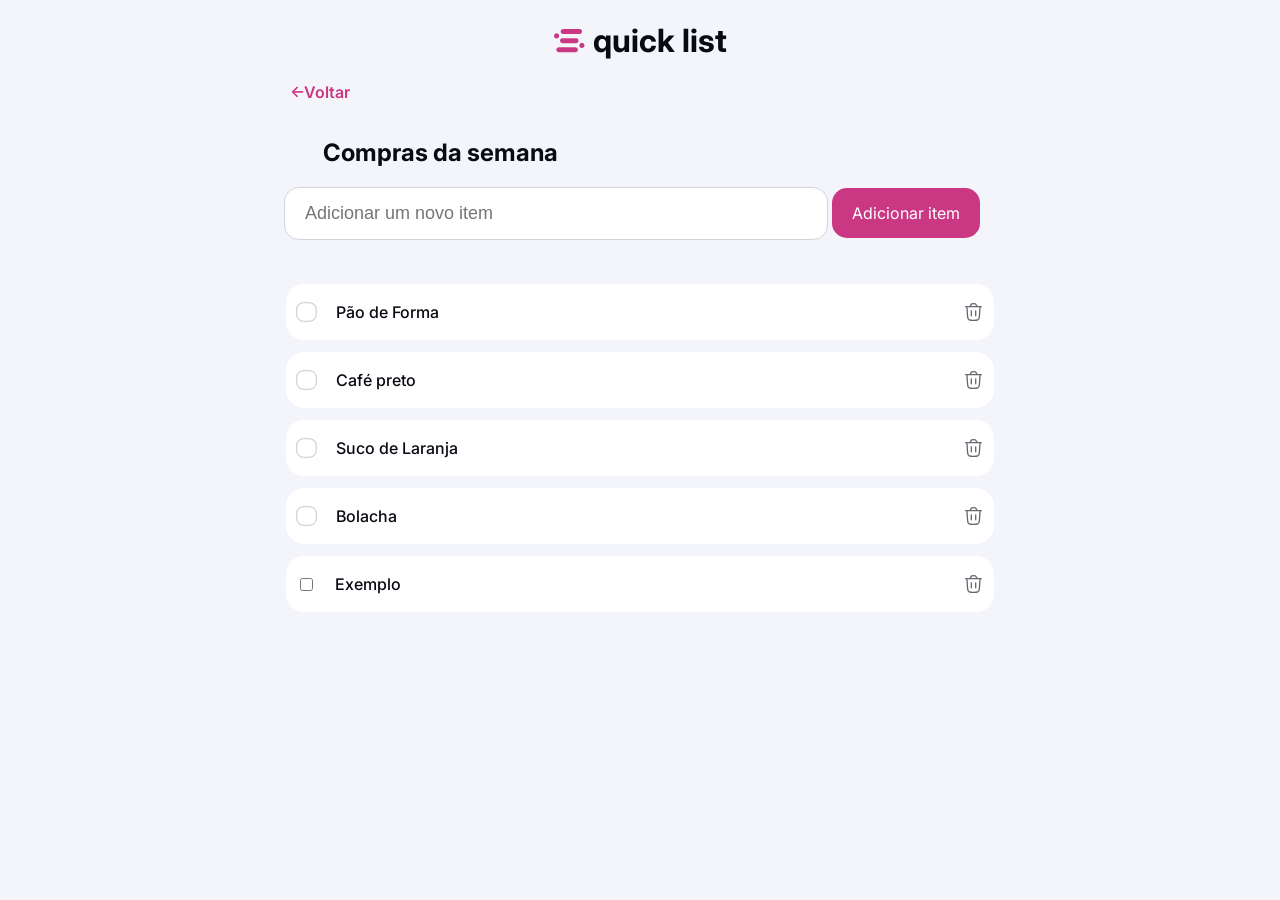
<file: index.html>
<!DOCTYPE html>
<html lang="pt-BR">
<head>
    <meta charset="UTF-8">
    <meta name="viewport" content="width=device-width, initial-scale=1.0">
    <link rel="stylesheet" href="style.css">

    <link rel="preconnect" href="https://fonts.googleapis.com">
    <link rel="preconnect" href="https://fonts.gstatic.com" crossorigin>
    <link href="https://fonts.googleapis.com/css2?family=Inter:ital,opsz,wght@0,14..32,100..900;1,14..32,100..900&display=swap" rel="stylesheet">
    <title>Quick-List</title>
</head>
<body>
    <header>
            <img src="assets/vector.svg" alt="">
            <h1>quick list</h1>
    </header>

        <section class="content1">
            <main>
        <button class="btn"><-Voltar</button>
            </main>
        </section>

         <section class="content2">
        <h1>Compras da semana</h1>
        </section>

        <section class="form">
            <form>
            <input type="text" placeholder="Adicionar um novo item">
            <button type="submit">Adicionar item</button>
            </form>
            <form>
        </section>

        <section class="list">
            <ul>
                <li class="itens" >
                    <img src="assets/iconCheckBoxDefault.svg" class="icon1">
                    <p>Pão de Forma</p>
                    <img src="assets/iconTrash.svg" class="icon2">
                </li>

                 <li class="itens" >
                    <img src="assets/iconCheckBoxDefault.svg" class="icon1">
                    <p>Café preto</p>
                    <img src="assets/iconTrash.svg" class="icon2">
                </li>

                 <li class="itens" >
                    <img src="assets/iconCheckBoxDefault.svg" class="icon1">
                    <p>Suco de Laranja</p>
                    <img src="assets/iconTrash.svg" class="icon2">
                </li>

                <li class="itens" >
                    <img src="assets/iconCheckBoxDefault.svg" class="icon1">
                    <p>Bolacha</p>
                    <img src="assets/iconTrash.svg" class="icon2">
                </li>


                <li class="itens">
                    <input type ="checkbox" id="exemplo">
                    <label for="exemplo">
                        <p>Exemplo</p>
                    </label>
                    <img src="assets/iconTrash.svg" class="icon2">
                </li>
            </ul>
        </section>

        
        <section class="removeItem">
            <ul>
                <li class="removeAlert">
                    <img src="assets/iconAlert.svg" alt="">
                    <p>O item selecionado foi removido</p>
                    <img src="assets/iconDelete.svg" alt="" class="icon3">
                </li>
            </ul>
        </section>

        <script src="script.js"></script>
</body>
</html>
</file>
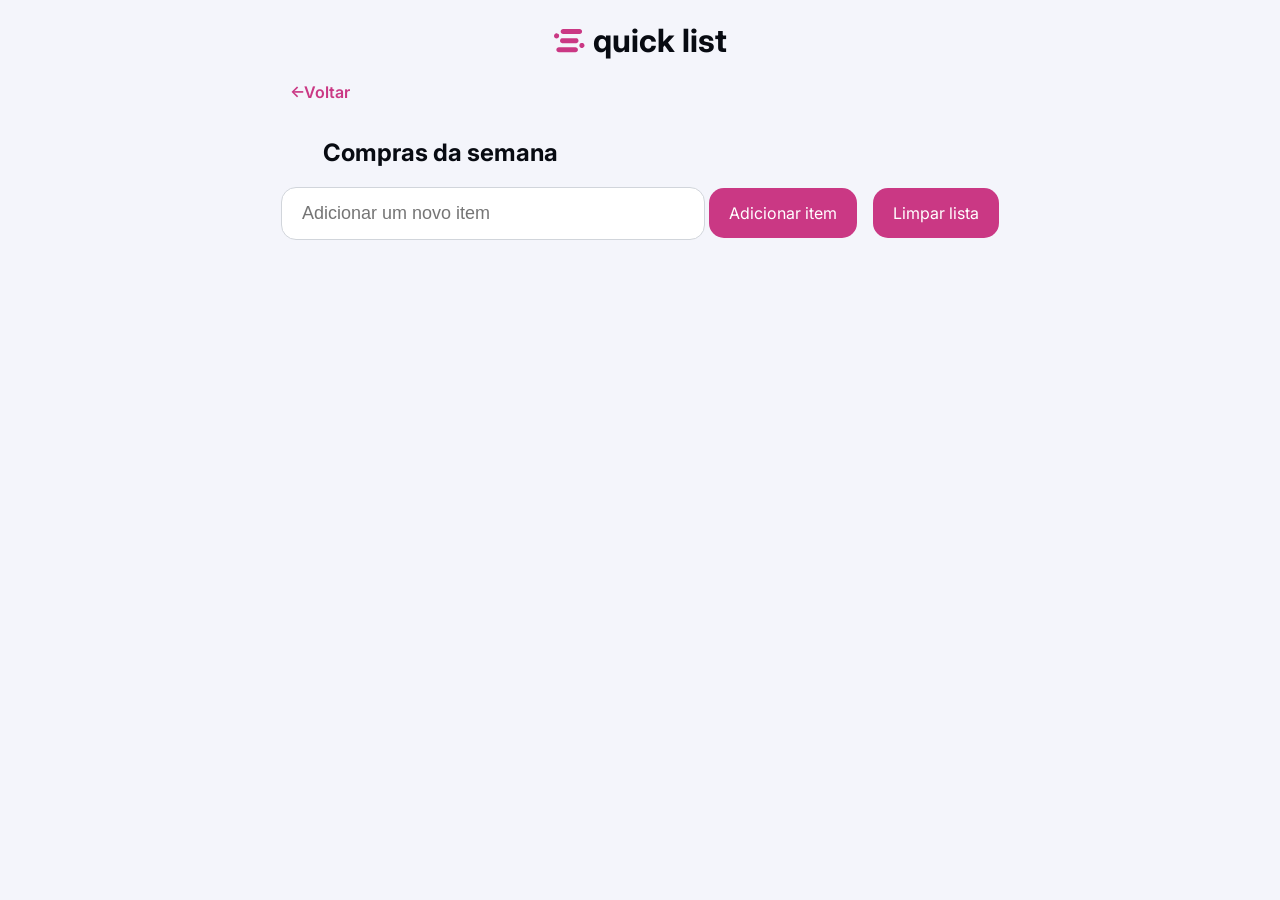
<file: quick-list-v2/index.html>
<!DOCTYPE html>
<html lang="pt-BR">
<head>
    <meta charset="UTF-8">
    <meta name="viewport" content="width=device-width, initial-scale=1.0">
    <link rel="stylesheet" href="style.css">

    <link rel="preconnect" href="https://fonts.googleapis.com">
    <link rel="preconnect" href="https://fonts.gstatic.com" crossorigin>
    <link href="https://fonts.googleapis.com/css2?family=Inter:ital,opsz,wght@0,14..32,100..900;1,14..32,100..900&display=swap" rel="stylesheet">
    <title>Quick-List</title>
</head>
<body>
    <header>
            <img src="assets/vector.svg" alt="">
            <h1>quick list</h1>
    </header>

        <section class="content1">
            <main>
        <button class="btn"><-Voltar</button>
            </main>
        </section>

         <section class="content2">
        <h1>Compras da semana</h1>
        </section>

        <section class="form">
            <form>
            <input type="text" placeholder="Adicionar um novo item">
            <button type="submit">Adicionar item</button>
            </form>
            <form>
                <button type="button" id="btnClear">Limpar lista</button>
            </form>
        </section>

        <section class="list">
            <ul>
                <li class="itens" style="display: none;">
                  <input type="checkbox" id="checkPao" class="checkbox-input">
                   <label for="checkPao" class="checkbox-label">
                    <span class="custom-checkbox"></span>
                     <p>Pão de forma</p>
                  </label>
                 <img src="assets/iconTrash.svg" class="icon2">
                </li>
            </ul>
        </section>

        
        <section class="removeItem">
            <ul>
                <li class="removeAlert">
                    <img src="assets/iconAlert.svg" alt="">
                    <p>O item selecionado foi removido</p>
                    <img src="assets/iconDelete.svg" alt="" class="icon3">
                </li>
            </ul>
        </section>

        <script src="script.js"></script>
</body>
</html>
</file>
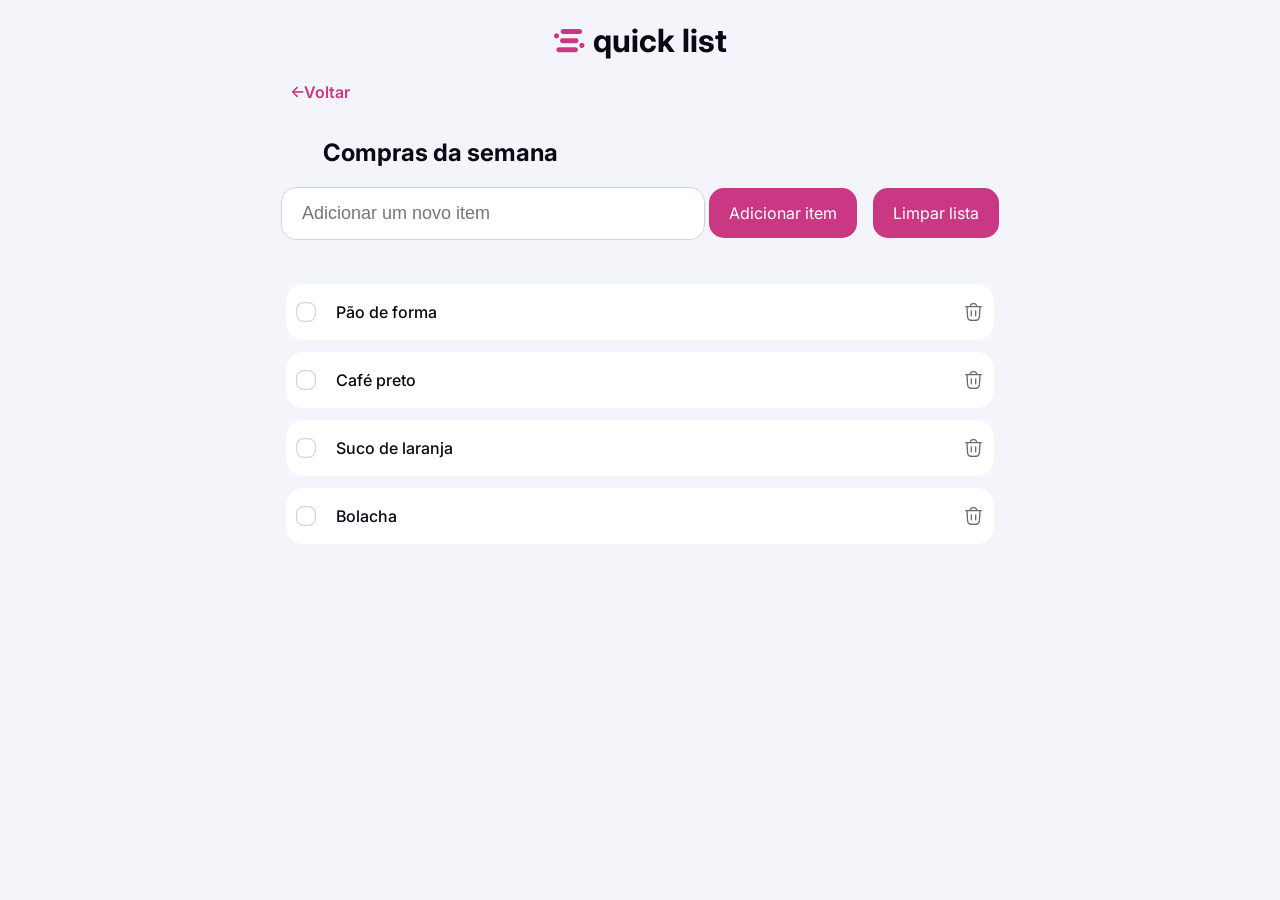
<file: quickl-ist-v2/index.html>
<!DOCTYPE html>
<html lang="pt-BR">
<head>
    <meta charset="UTF-8">
    <meta name="viewport" content="width=device-width, initial-scale=1.0">
    <link rel="stylesheet" href="style.css">

    <link rel="preconnect" href="https://fonts.googleapis.com">
    <link rel="preconnect" href="https://fonts.gstatic.com" crossorigin>
    <link href="https://fonts.googleapis.com/css2?family=Inter:ital,opsz,wght@0,14..32,100..900;1,14..32,100..900&display=swap" rel="stylesheet">
    <title>Quick-List</title>
</head>
<body>
    <header>
            <img src="assets/vector.svg" alt="">
            <h1>quick list</h1>
    </header>

        <section class="content1">
            <main>
        <button class="btn"><-Voltar</button>
            </main>
        </section>

         <section class="content2">
        <h1>Compras da semana</h1>
        </section>

        <section class="form">
            <form>
            <input type="text" placeholder="Adicionar um novo item">
            <button type="submit">Adicionar item</button>
            </form>
            <form>
                <button type="button" id="btnClear">Limpar lista</button>
            </form>
        </section>

        <section class="list">
            <ul>

                <li class="itens" >
                  <input type="checkbox" id="checkPao" class="checkbox-input">
                   <label for="checkPao" class="checkbox-label">
                    <span class="custom-checkbox"></span>
                     <p>Pão de forma</p>
                  </label>
                 <img src="assets/iconTrash.svg" class="icon2">
                </li>

                <li class="itens" >
                  <input type="checkbox" id="checkCafe" class="checkbox-input">
                   <label for="checkCafe" class="checkbox-label">
                    <span class="custom-checkbox"></span>
                     <p>Café preto</p>
                  </label>
                 <img src="assets/iconTrash.svg" class="icon2">
                </li>

                <li class="itens" >
                  <input type="checkbox" id="checkSuco" class="checkbox-input">
                   <label for="checkSuco" class="checkbox-label">
                    <span class="custom-checkbox"></span>
                     <p>Suco de laranja</p>
                  </label>
                 <img src="assets/iconTrash.svg" class="icon2">
                </li>

                <li class="itens" >
                  <input type="checkbox" id="checkBolacha" class="checkbox-input">
                   <label for="checkBolacha" class="checkbox-label">
                    <span class="custom-checkbox"></span>
                     <p>Bolacha</p>
                  </label>
                 <img src="assets/iconTrash.svg" class="icon2">
                </li>


                <li class="itens" id="check11">
                  <input type="checkbox" id="check1" class="checkbox-input">
                   <label for="check1" class="checkbox-label">
                    <span class="custom-checkbox"></span>
                     <p>Exemplo</p>
                  </label>
                 <img src="assets/iconTrash.svg" class="icon2">
                </li>
            </ul>
        </section>

        
        <section class="removeItem">
            <ul>
                <li class="removeAlert">
                    <img src="assets/iconAlert.svg" alt="">
                    <p>O item selecionado foi removido</p>
                    <img src="assets/iconDelete.svg" alt="" class="icon3">
                </li>
            </ul>
        </section>

        <script src="script.js"></script>
</body>
</html>
</file>
<file: style.css>
@media (max-width: 600px) {
  /* Estilos para celulares */
}


:root {
    --background-primary: #F4F5FB;
    --background-secondary: #FFFFFF;

    --color-brand: #CA3884;
    --color-brand-hover: #A52C6B;
    --color-danger: #C93847;

    --content-primary: #080B12;
    --content-secondary: #374151;
    --content-tertiary: #9CA3AF;

    --border-primary: #D1D5DB;
    --border-hover: #B9C2D0;

    font-family: "Inter", sans-serif;
}

body {
    background-color: var(--background-primary);
    color: var(--content-primary);
    margin: 0;
    padding: 0;
}

header{
    display: flex;
    align-items: center;
    justify-content: center;
    gap: 0.5rem;
}


.content1, .content2 {
    padding: 0;
    display: flex;
    align-items: center;
    justify-content: center;
    margin-right: 40rem;

 .btn {
  color: var(--color-brand);  
  background: none;
  border: none;
  padding: 0;
  font: inherit;
  cursor: pointer;
  outline: inherit; 
  font-weight: 600;
}


}


.content2 {
    margin-right: 25rem;
    margin-top: 1rem;
}

.form {
    display: flex;
    align-items: center;
    justify-content: center;
    gap: 1rem;


    input {

    background: #FFFFFF;
    border: 1px solid var(--border-primary);
    border-radius: 15px;
    padding: 15px 290px 15px 20px;
    font-size: large;
    cursor: pointer;
    }
    
    button {
        color: #FFFFFF;
        background-color: var(--color-brand);
        border-radius: 15px;
        border: none;
        padding:  15px 20px 15px 20px;
        font: inherit;
        cursor: pointer;
        outline: inherit; 
    }
}

/*usuário passando o mouse no input*/
input:hover{
    border: 1px solid var(--border-hover);
}

/*usuário clicando no input*/
input:focus {
    border: 1px solid var(--color-brand);
    outline: none;
}

/*usuário passando o mouse no botão*/
button:hover {
    background-color: var(--color-brand-hover);
}

.list{
    /*remove as bolinhas da lista*/
    list-style: none;
    padding: 1rem 17.5rem 1rem 15rem;
    display: flex;
    flex-direction: column;
    align-items: center;
    justify-content: center;
    
     .itens{
        width: 43rem;
        flex-direction: space-between;
        background-color: var(--background-secondary);
        padding: 0.1rem 10px 0.1rem 10px;
        border-radius: 18px;
        display: flex;
        align-items: center;
        gap: 1.2rem;
        margin: 0.8rem;
     }
     .itens >*:last-child{
      margin-left: auto;
    }
    
    p {
        font-size: medium;
        font-weight: 500;
    }
     .icon1{
        width: 1.3rem;
        height: 1.3rem;
        cursor: pointer;
     }

      .icon2{
        width: 1.3rem;
        height: 1.3rem;
        cursor: pointer;
     }

     .icon1:hover{
        content: url(./assets/iconCheckBoxHover.svg);
     }

     .icon1:active {
        content: url(./assets/iconCheckBoxSelected.svg);
     }

     /* Classe para manter a imagem selecionada */
     .icon1.check-active {
        content: url(./assets/iconCheckBoxSelected.svg);
     }
}


.removeItem {
    display: flex;
    display: none;
    align-items: center;
    justify-content: center;
        
     ul {
        padding: 0;
     }

    .removeAlert{
        color: #FFFFFF;
        width: 43rem;
        flex-direction: space-between;
        background-color: var(--color-danger);
        padding: 0.1rem 10px 0.1rem 10px;
        border-radius: 18px;
        display: flex;
        align-items: center;
        gap: 1.2rem;
        margin: 0.8rem;
     }
     .removeAlert >*:last-child{
      margin-left: auto;
    }

    .icon3{
        cursor: pointer;
    }

}
</file>
<file: quick-list-v2/style.css>
@media (max-width: 600px) {
  /* Estilos para celulares */
}


:root {
    --background-primary: #F4F5FB;
    --background-secondary: #FFFFFF;

    --color-brand: #CA3884;
    --color-brand-hover: #A52C6B;
    --color-danger: #C93847;

    --content-primary: #080B12;
    --content-secondary: #374151;
    --content-tertiary: #9CA3AF;

    --border-primary: #D1D5DB;
    --border-hover: #B9C2D0;

    font-family: "Inter", sans-serif;
}

body {
    background-color: var(--background-primary);
    color: var(--content-primary);
    margin: 0;
    padding: 0;
}

header{
    display: flex;
    align-items: center;
    justify-content: center;
    gap: 0.5rem;
}


.content1, .content2 {
    padding: 0;
    display: flex;
    align-items: center;
    justify-content: center;
    margin-right: 40rem;

 .btn {
  color: var(--color-brand);  
  background: none;
  border: none;
  padding: 0;
  font: inherit;
  cursor: pointer;
  outline: inherit; 
  font-weight: 600;
}
}


.content2 {
    margin-right: 25rem;
    margin-top: 1rem;
}

.form {
    display: flex;
    align-items: center;
    justify-content: center;
    gap: 1rem;


    input {
    background: #FFFFFF;
    border: 1px solid var(--border-primary);
    border-radius: 15px;
    padding: 15px 170px 15px 20px;
    font-size: large;
    cursor: pointer;
    }
    
    button {
        color: #FFFFFF;
        background-color: var(--color-brand);
        border-radius: 15px;
        border: none;
        padding:  15px 20px 15px 20px;
        font: inherit;
        cursor: pointer;
        outline: inherit; 
    }
}

/*usuário passando o mouse no input*/
input:hover{
    border: 1px solid var(--border-hover);
}

/*usuário clicando no input*/
input:focus {
    border: 1px solid var(--color-brand);
    outline: none;
}

/*usuário passando o mouse no botão*/
button:hover {
    background-color: var(--color-brand-hover);
}
/*usuário clicando no botão*/
button:focus{
    background-color: var(--color-brand-hover);                 
}

.list{
    /*remove as bolinhas da lista*/
    list-style: none;
    padding: 1rem 17.5rem 1rem 15rem;
    display: flex;
    flex-direction: column;
    align-items: center;
    justify-content: center;
    
     .itens{
        width: 43rem;
        flex-direction: space-between;
        background-color: var(--background-secondary);
        padding: 0.1rem 10px 0.1rem 10px;
        border-radius: 18px;
        display: flex;
        align-items: center;
        gap: 1.2rem;
        margin: 0.8rem;
     }
     .itens >*:last-child{
      margin-left: auto;
    }
    
    p {
        font-size: medium;
        font-weight: 500;
    }
     .icon1{
        width: 1.3rem;
        height: 1.3rem;
        cursor: pointer;
     }

      .icon2{
        width: 1.3rem;
        height: 1.3rem;
        cursor: pointer;
     }

     .icon1:hover{
        content: url(./assets/iconCheckBoxHover.svg);
     }

     .icon1:active {
        content: url(./assets/iconCheckBoxSelected.svg);
     }

     /* Classe para manter a imagem selecionada */
     .icon1.check-active {
        content: url(./assets/iconCheckBoxSelected.svg);
     }
}

#check11{
    display: none;
}

/*Esconde o checkbox padrão*/
.checkbox-input {
    appearance: none;
    -webkit-appearance: none;
    position: absolute; /* Remove do fluxo para não ocupar espaço */
}

/*Estilo para o container da label*/
.checkbox-label {
    display: flex;
    align-items: center;
    gap: 1.2rem;
    cursor: pointer;
    width: 100%;
}

/*Cria o "ícone" customizado*/
.custom-checkbox {
    width: 1.3rem;
    height: 1.3rem;
    background-image: url('assets/iconCheckBoxDefault.svg');
    background-size: contain;
    background-repeat: no-repeat;
}

/*Muda o ícone quando o input estiver MARCADO*/
.checkbox-input:checked + .checkbox-label .custom-checkbox {
    background-image: url('assets/iconCheckBoxSelected.svg');
}

/*(Opcional) Efeito de hover no ícone*/
.checkbox-label:hover .custom-checkbox {
    background-image: url('assets/iconCheckBoxHover.svg');
}


.removeItem {
    display: none;
    align-items: center;
    justify-content: center;
        
     ul {
        padding: 0;
     }

    .removeAlert{
        color: #FFFFFF;
        width: 43rem;
        flex-direction: space-between;
        background-color: var(--color-danger);
        padding: 0.1rem 10px 0.1rem 10px;
        border-radius: 18px;
        display: flex;
        align-items: center;
        gap: 1.2rem;
        margin: 0.8rem;
     }
     .removeAlert >*:last-child{
      margin-left: auto;
    }

    .icon3{
        cursor: pointer;
    }

}
</file>
<file: quickl-ist-v2/style.css>
@media (max-width: 600px) {
  /* Estilos para celulares */
}


:root {
    --background-primary: #F4F5FB;
    --background-secondary: #FFFFFF;

    --color-brand: #CA3884;
    --color-brand-hover: #A52C6B;
    --color-danger: #C93847;

    --content-primary: #080B12;
    --content-secondary: #374151;
    --content-tertiary: #9CA3AF;

    --border-primary: #D1D5DB;
    --border-hover: #B9C2D0;

    font-family: "Inter", sans-serif;
}

body {
    background-color: var(--background-primary);
    color: var(--content-primary);
    margin: 0;
    padding: 0;
}

header{
    display: flex;
    align-items: center;
    justify-content: center;
    gap: 0.5rem;
}


.content1, .content2 {
    padding: 0;
    display: flex;
    align-items: center;
    justify-content: center;
    margin-right: 40rem;

 .btn {
  color: var(--color-brand);  
  background: none;
  border: none;
  padding: 0;
  font: inherit;
  cursor: pointer;
  outline: inherit; 
  font-weight: 600;
}
}


.content2 {
    margin-right: 25rem;
    margin-top: 1rem;
}

.form {
    display: flex;
    align-items: center;
    justify-content: center;
    gap: 1rem;


    input {
    background: #FFFFFF;
    border: 1px solid var(--border-primary);
    border-radius: 15px;
    padding: 15px 170px 15px 20px;
    font-size: large;
    cursor: pointer;
    }
    
    button {
        color: #FFFFFF;
        background-color: var(--color-brand);
        border-radius: 15px;
        border: none;
        padding:  15px 20px 15px 20px;
        font: inherit;
        cursor: pointer;
        outline: inherit; 
    }
}

/*usuário passando o mouse no input*/
input:hover{
    border: 1px solid var(--border-hover);
}

/*usuário clicando no input*/
input:focus {
    border: 1px solid var(--color-brand);
    outline: none;
}

/*usuário passando o mouse no botão*/
button:hover {
    background-color: var(--color-brand-hover);
}

.list{
    /*remove as bolinhas da lista*/
    list-style: none;
    padding: 1rem 17.5rem 1rem 15rem;
    display: flex;
    flex-direction: column;
    align-items: center;
    justify-content: center;
    
     .itens{
        width: 43rem;
        flex-direction: space-between;
        background-color: var(--background-secondary);
        padding: 0.1rem 10px 0.1rem 10px;
        border-radius: 18px;
        display: flex;
        align-items: center;
        gap: 1.2rem;
        margin: 0.8rem;
     }
     .itens >*:last-child{
      margin-left: auto;
    }
    
    p {
        font-size: medium;
        font-weight: 500;
    }
     .icon1{
        width: 1.3rem;
        height: 1.3rem;
        cursor: pointer;
     }

      .icon2{
        width: 1.3rem;
        height: 1.3rem;
        cursor: pointer;
     }

     .icon1:hover{
        content: url(./assets/iconCheckBoxHover.svg);
     }

     .icon1:active {
        content: url(./assets/iconCheckBoxSelected.svg);
     }

     /* Classe para manter a imagem selecionada */
     .icon1.check-active {
        content: url(./assets/iconCheckBoxSelected.svg);
     }
}

#check11{
    display: none;
}

/*Esconde o checkbox padrão*/
.checkbox-input {
    appearance: none;
    -webkit-appearance: none;
    position: absolute; /* Remove do fluxo para não ocupar espaço */
}

/*Estilo para o container da label*/
.checkbox-label {
    display: flex;
    align-items: center;
    gap: 1.2rem;
    cursor: pointer;
    width: 100%;
}

/*Cria o "ícone" customizado*/
.custom-checkbox {
    width: 1.3rem;
    height: 1.3rem;
    background-image: url('assets/iconCheckBoxDefault.svg');
    background-size: contain;
    background-repeat: no-repeat;
}

/*Muda o ícone quando o input estiver MARCADO*/
.checkbox-input:checked + .checkbox-label .custom-checkbox {
    background-image: url('assets/iconCheckBoxSelected.svg');
}

/*(Opcional) Efeito de hover no ícone*/
.checkbox-label:hover .custom-checkbox {
    background-image: url('assets/iconCheckBoxHover.svg');
}


.removeItem {
    display: none;
    align-items: center;
    justify-content: center;
        
     ul {
        padding: 0;
     }

    .removeAlert{
        color: #FFFFFF;
        width: 43rem;
        flex-direction: space-between;
        background-color: var(--color-danger);
        padding: 0.1rem 10px 0.1rem 10px;
        border-radius: 18px;
        display: flex;
        align-items: center;
        gap: 1.2rem;
        margin: 0.8rem;
     }
     .removeAlert >*:last-child{
      margin-left: auto;
    }

    .icon3{
        cursor: pointer;
    }

}
</file>
